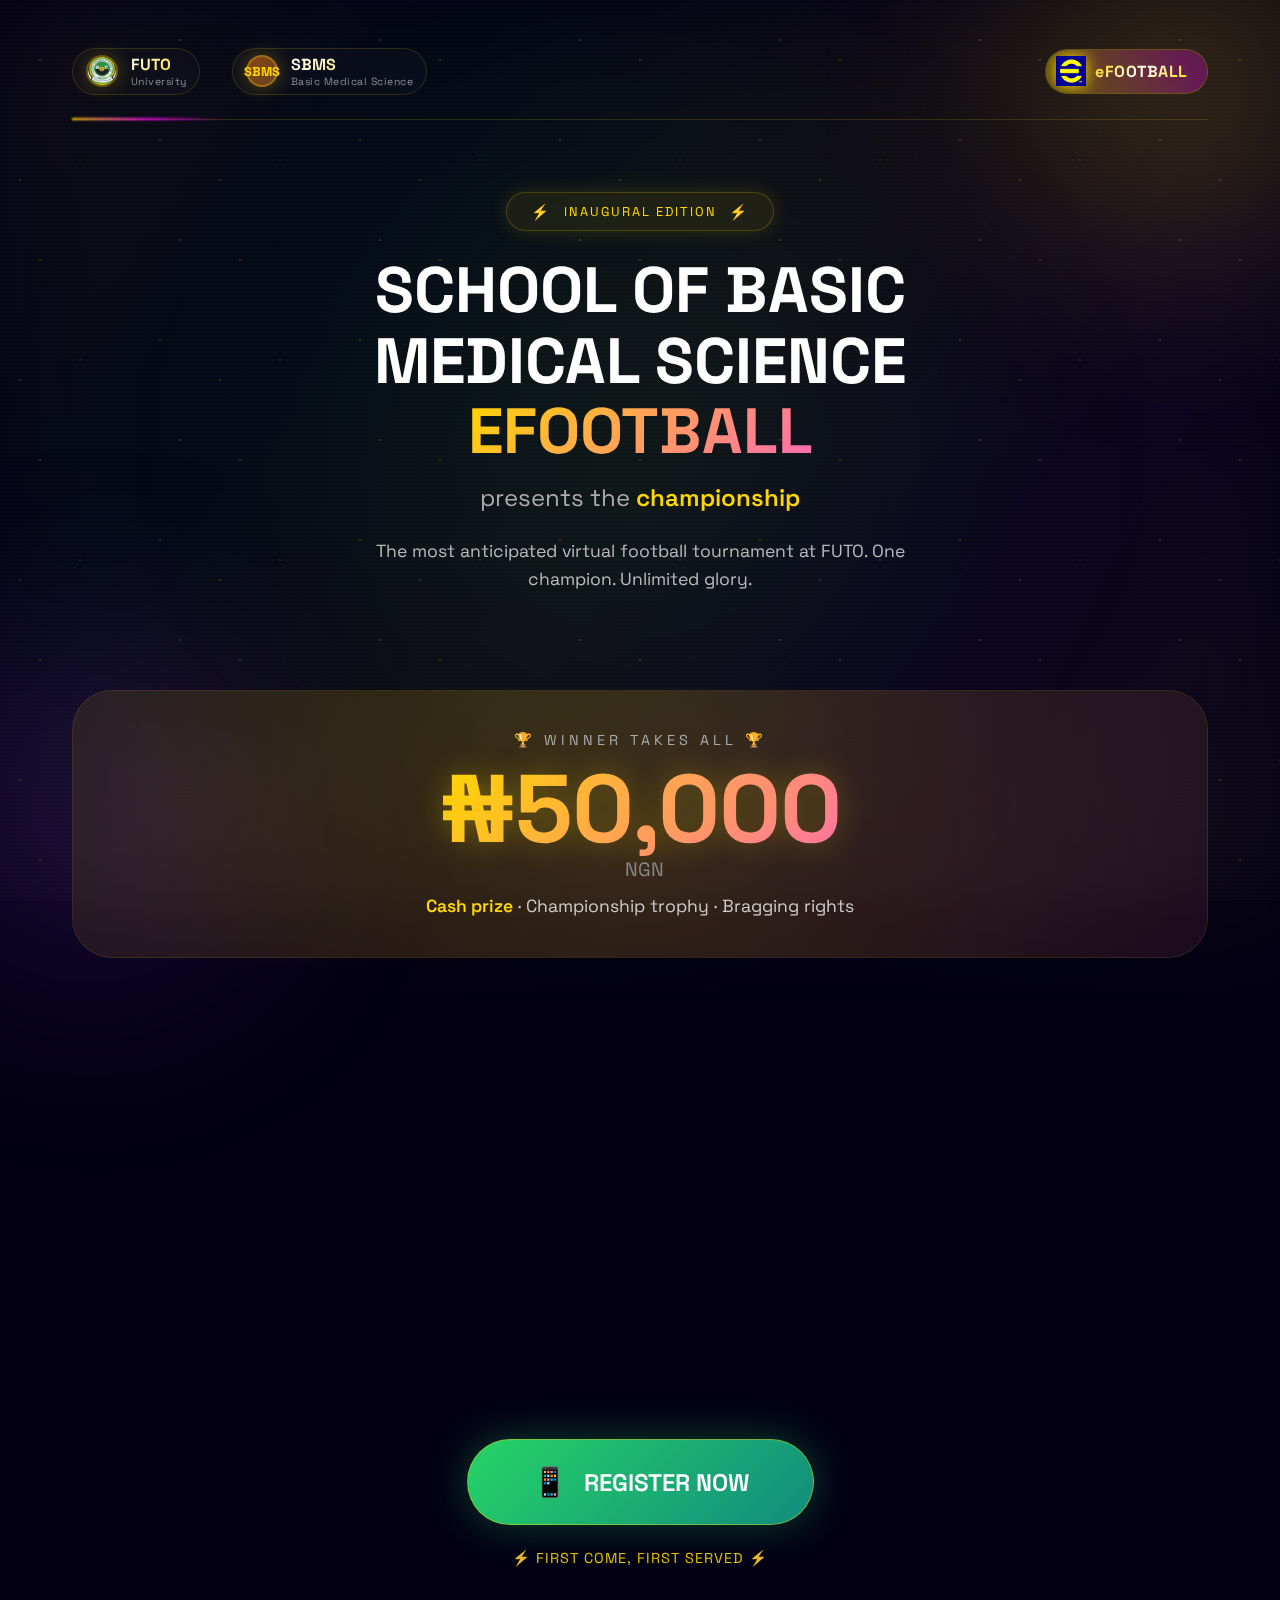
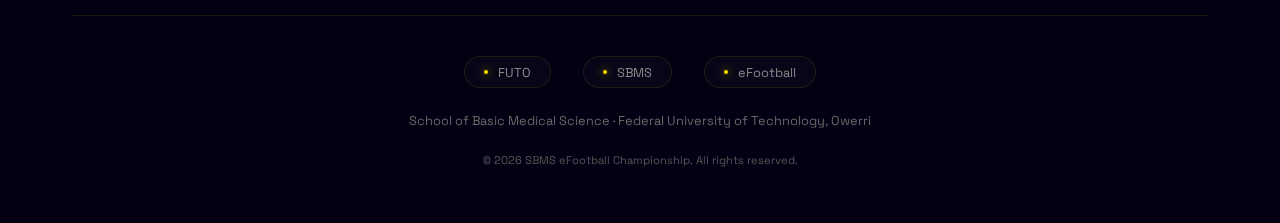
<file: index.html>
<!DOCTYPE html>
<html lang="en">
<head>
    <meta charset="UTF-8">
    <meta name="viewport" content="width=device-width, initial-scale=1.0">
    <title>SBMS eFootball | FUTO</title>
    <link rel="stylesheet" href="styles.css">
    <link href="https://fonts.googleapis.com/css2?family=Space+Grotesk:wght@300;400;500;600;700&display=swap" rel="stylesheet">
</head>
<body>
    <div class="background">
        <div class="aurora"></div>
        <div class="particles"></div>
        <div class="glow-orb orb-1"></div>
        <div class="glow-orb orb-2"></div>
        <div class="glow-orb orb-3"></div>
        <div class="scan-lines"></div>
    </div>

    <div class="container">
        <!-- Logo Bar -->
        <div class="logo-bar">
            <div class="left-logos">
                <!-- FUTO with Image -->
                <div class="logo-item">
                    <img src="./futo logo.jpg" alt="FUTO" class="logo-image">
                    <div class="logo-text-container">
                        <span class="logo-text-main">FUTO</span>
                        <span class="logo-text-sub">University</span>
                    </div>
                </div>

                <!-- SBMS -->
                <div class="logo-item">
                    <div class="logo-image sbms-logo-placeholder">SBMS</div>
                    <div class="logo-text-container">
                        <span class="logo-text-main">SBMS</span>
                        <span class="logo-text-sub">Basic Medical Science</span>
                    </div>
                </div>
            </div>

            <!-- eFootball -->
            <div class="efootball-logo">
                <span class="efootball-icon">
                    <img src="./e-football logo.png" alt="eFootball">
                </span>
                <span class="efootball-text">eFOOTBALL</span>
            </div>
        </div>

        <!-- Hero -->
        <div class="hero">
            <div class="floating-badge">
                <span class="badge-star">⚡</span>
                INAUGURAL EDITION
                <span class="badge-star">⚡</span>
            </div>
            
            <h1 class="main-title">
                <span class="title-line">SCHOOL OF BASIC</span>
                <span class="title-line">MEDICAL SCIENCE</span>
                <span class="title-line"><span class="title-glow">eFOOTBALL</span></span>
            </h1>
            
            <div class="title-shadow">
                presents the <span>championship</span>
            </div>
            
            <p class="sub-title">
                The most anticipated virtual football tournament at FUTO. 
                One champion. Unlimited glory.
            </p>
        </div>

        <!-- Prize -->
        <div class="prize-section">
            <div class="prize-label">🏆 WINNER TAKES ALL 🏆</div>
            <div class="prize-amount-wrapper">
                <div class="prize-amount">₦50,000</div>
                <span class="prize-currency">NGN</span>
            </div>
            <div class="prize-description">
                <span>Cash prize</span> · Championship trophy · Bragging rights
            </div>
        </div>

        <!-- About -->
        <div class="description-section">
            <div class="description-grid">
                <div>
                    <h3 class="description-title">The Ultimate Showdown</h3>
                    <div class="description-text">
                        <p>
                            The SBMS eFootball Championship brings together FUTO's finest 
                            virtual football talent. Professional format. Intense competition. 
                            Unforgettable moments.
                        </p>
                    </div>
                </div>
                <div>
                    <h3 class="description-title">Quick Facts</h3>
                    <ul class="features-list">
                        <li>
                            <span class="feature-icon">⚡</span>
                            Open to all SBMS students
                        </li>
                        <li>
                            <span class="feature-icon">🎮</span>
                            Professional tournament format
                        </li>
                        <li>
                            <span class="feature-icon">🏆</span>
                            Lucid's prize presentation
                        </li>
                    </ul>
                </div>
            </div>
        </div>

        <!-- CTA -->
        <div class="cta-section">
            <a href="https://wa.me/2348130110218?text=Hello!%20I%20want%20to%20register%20for%20the%20SBMS%20eFootball%20Championship." 
               class="whatsapp-btn" 
               target="_blank">
                <span class="btn-icon">📱</span>
                REGISTER NOW
            </a>
            <div class="spots-left">
                ⚡ FIRST COME, FIRST SERVED ⚡
            </div>
        </div>

        <!-- Footer -->
        <div class="footer">
            <div class="footer-logos">
                <div class="footer-item">
                    <span class="footer-dot"></span>
                    FUTO
                </div>
                <div class="footer-item">
                    <span class="footer-dot"></span>
                    SBMS
                </div>
                <div class="footer-item">
                    <span class="footer-dot"></span>
                    eFootball
                </div>
            </div>
            <div class="footer-text">
                School of Basic Medical Science · Federal University of Technology, Owerri
            </div>
            <div class="copyright">
                © 2026 SBMS eFootball Championship. All rights reserved.
            </div>
        </div>
    </div>

    <script src="script.js"></script>
</body>
</html>
</file>
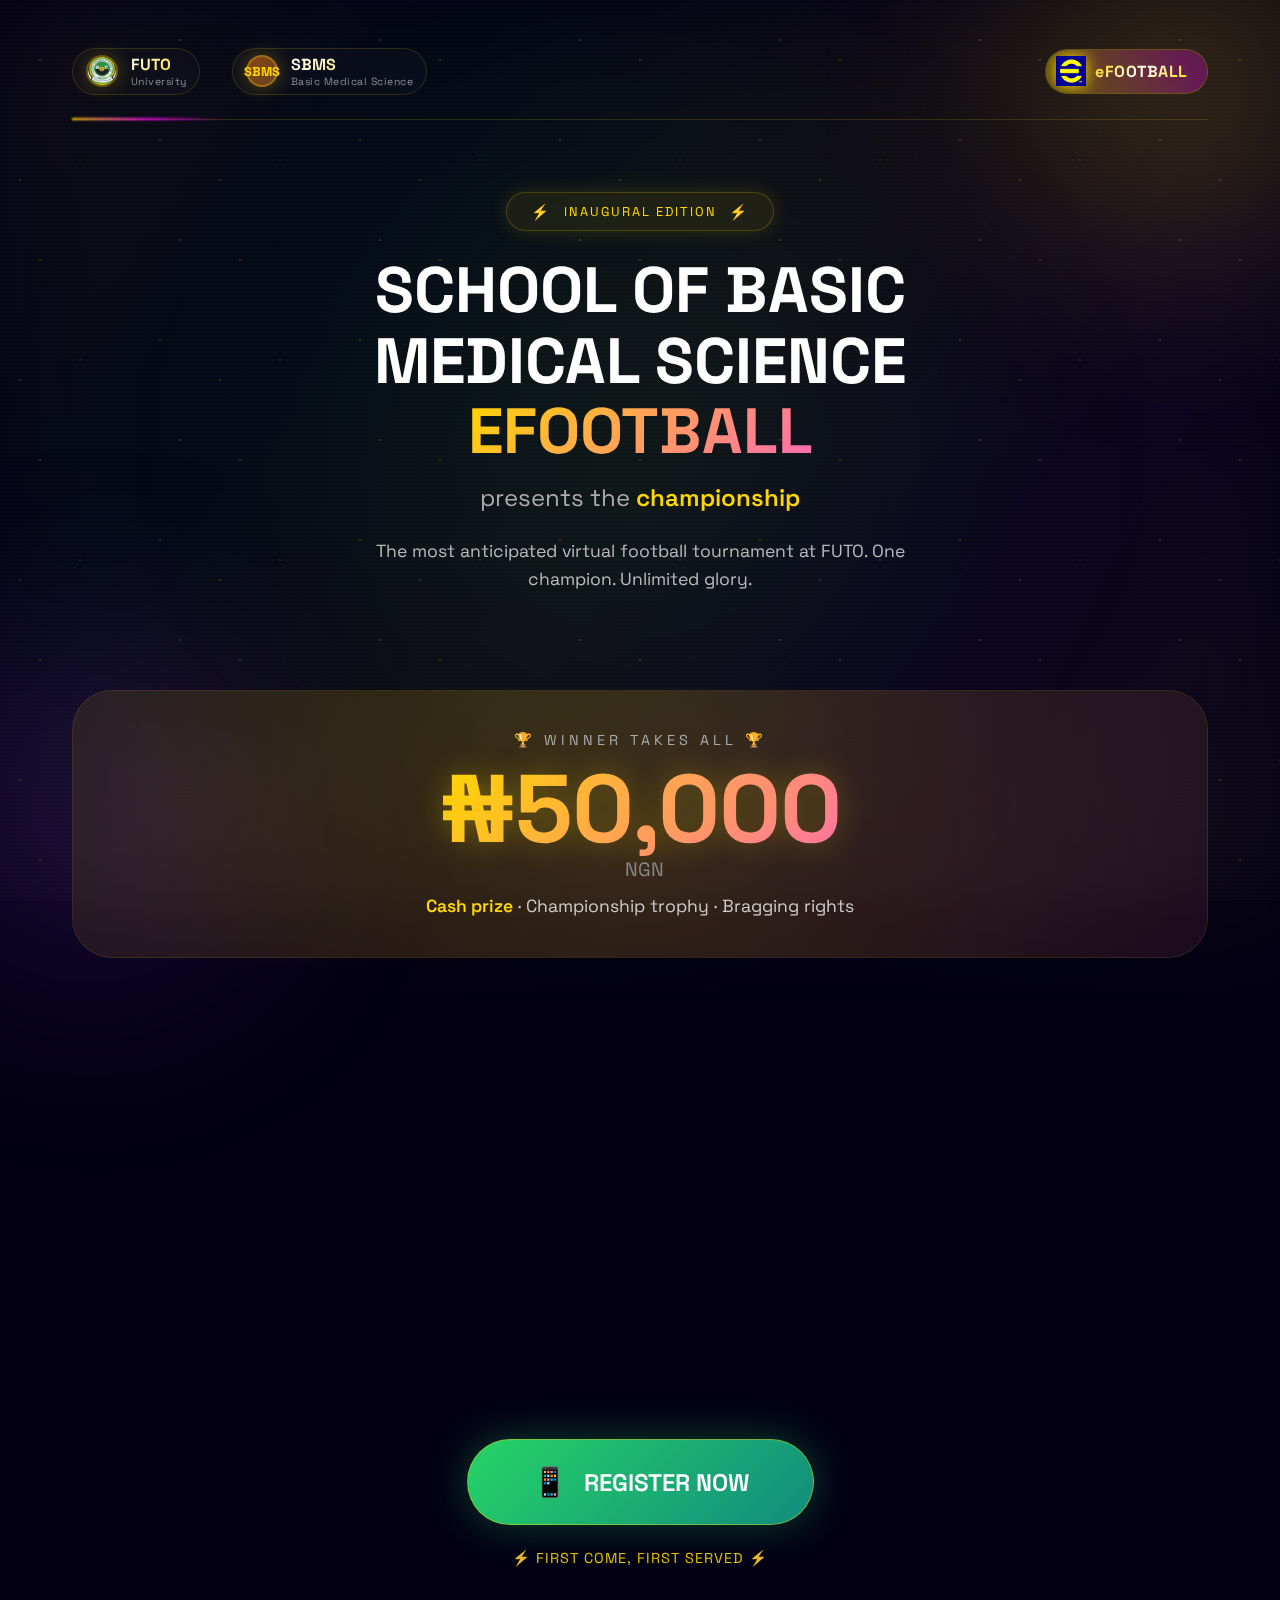
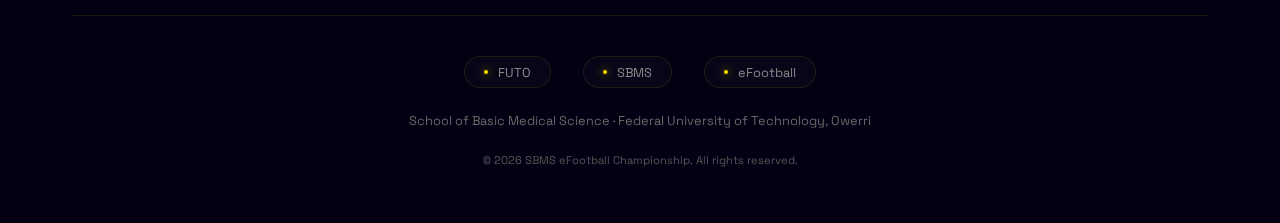
<file: index4.html>
<!DOCTYPE html>
<html lang="en">
<head>
    <meta charset="UTF-8">
    <meta name="viewport" content="width=device-width, initial-scale=1.0">
    <title>SBMS eFootball | FUTO</title>
    <style>
        * {
            margin: 0;
            padding: 0;
            box-sizing: border-box;
        }

        body {
            font-family: 'Space Grotesk', -apple-system, BlinkMacSystemFont, sans-serif;
            background: #030014;
            color: #fff;
            min-height: 100vh;
            position: relative;
            overflow-x: hidden;
        }

        /* Mind-Blowing Background Effects */
        .background {
            position: fixed;
            top: 0;
            left: 0;
            width: 100%;
            height: 100%;
            z-index: -1;
        }

        /* Aurora Effect */
        .aurora {
            position: absolute;
            top: 0;
            left: 0;
            width: 100%;
            height: 100%;
            background: linear-gradient(
                125deg,
                rgba(255, 215, 0, 0.05) 0%,
                rgba(0, 153, 68, 0.05) 25%,
                rgba(255, 215, 0, 0.05) 50%,
                rgba(138, 43, 226, 0.05) 75%,
                rgba(255, 215, 0, 0.05) 100%
            );
            filter: blur(60px);
            animation: auroraWave 15s infinite alternate;
        }

        @keyframes auroraWave {
            0% { transform: translate(-10%, -10%) scale(1); opacity: 0.3; }
            50% { transform: translate(10%, 10%) scale(1.2); opacity: 0.5; }
            100% { transform: translate(-10%, 5%) scale(1.1); opacity: 0.3; }
        }

        /* Particle Field */
        .particles {
            position: absolute;
            top: 0;
            left: 0;
            width: 100%;
            height: 100%;
            background-image: 
                radial-gradient(circle at 20% 30%, rgba(255, 215, 0, 0.3) 1px, transparent 1px),
                radial-gradient(circle at 80% 70%, rgba(255, 215, 0, 0.3) 1px, transparent 1px),
                radial-gradient(circle at 40% 80%, rgba(255, 215, 0, 0.3) 1px, transparent 1px),
                radial-gradient(circle at 90% 20%, rgba(255, 215, 0, 0.3) 1px, transparent 1px),
                radial-gradient(circle at 10% 90%, rgba(255, 215, 0, 0.3) 1px, transparent 1px);
            background-size: 200px 200px;
            animation: particleFloat 20s infinite linear;
            opacity: 0.5;
        }

        @keyframes particleFloat {
            from { transform: translateY(0) rotate(0deg); }
            to { transform: translateY(-100px) rotate(10deg); }
        }

        /* Glowing Orbs */
        .glow-orb {
            position: absolute;
            width: 60vh;
            height: 60vh;
            border-radius: 50%;
            background: radial-gradient(circle at center, rgba(255, 215, 0, 0.2), transparent 70%);
            filter: blur(80px);
            animation: orbPulse 8s infinite alternate;
        }

        .orb-1 {
            top: -20vh;
            right: -20vh;
            animation-delay: 0s;
        }

        .orb-2 {
            bottom: -20vh;
            left: -20vh;
            background: radial-gradient(circle at center, rgba(138, 43, 226, 0.2), transparent 70%);
            animation-delay: 2s;
        }

        .orb-3 {
            top: 50%;
            left: 50%;
            transform: translate(-50%, -50%);
            width: 100vh;
            height: 100vh;
            background: radial-gradient(circle at center, rgba(0, 153, 68, 0.1), transparent 70%);
            animation: orbSpin 20s infinite linear;
        }

        @keyframes orbPulse {
            0% { opacity: 0.3; transform: scale(1); }
            100% { opacity: 0.7; transform: scale(1.3); }
        }

        @keyframes orbSpin {
            from { transform: translate(-50%, -50%) rotate(0deg); }
            to { transform: translate(-50%, -50%) rotate(360deg); }
        }

        /* Scan Lines */
        .scan-lines {
            position: absolute;
            top: 0;
            left: 0;
            width: 100%;
            height: 100%;
            background: repeating-linear-gradient(
                0deg,
                rgba(255, 255, 255, 0.02) 0px,
                rgba(255, 255, 255, 0) 2px,
                rgba(255, 255, 255, 0.02) 4px
            );
            pointer-events: none;
            animation: scanMove 8s infinite linear;
        }

        @keyframes scanMove {
            from { background-position: 0 0; }
            to { background-position: 0 20px; }
        }

        /* Main Container */
        .container {
            max-width: 1200px;
            margin: 0 auto;
            padding: 2rem;
            position: relative;
            z-index: 2;
        }

        /* Logo Bar - Refined */
        .logo-bar {
            display: flex;
            justify-content: space-between;
            align-items: center;
            padding: 1rem 0 1.5rem;
            margin-bottom: 1.5rem;
            border-bottom: 1px solid rgba(255, 215, 0, 0.15);
            flex-wrap: wrap;
            gap: 1.5rem;
            position: relative;
        }

        .logo-bar::after {
            content: '';
            position: absolute;
            bottom: -1px;
            left: 0;
            width: 150px;
            height: 2px;
            background: linear-gradient(90deg, #ffd700, #ff00ff, transparent);
            filter: blur(1px);
        }

        .left-logos {
            display: flex;
            align-items: center;
            gap: 2rem;
            flex-wrap: wrap;
        }

        .logo-item {
            display: flex;
            align-items: center;
            gap: 0.8rem;
            position: relative;
            padding: 0.4rem 0.8rem;
            background: rgba(255, 255, 255, 0.02);
            border-radius: 40px;
            border: 1px solid rgba(255, 215, 0, 0.15);
            backdrop-filter: blur(10px);
            transition: all 0.3s ease;
        }

        .logo-item:hover {
            border-color: #ffd700;
            background: rgba(255, 215, 0, 0.05);
            transform: translateY(-2px);
        }

        .logo-image {
            width: 32px;
            height: 32px;
            border-radius: 50%;
            object-fit: cover;
            border: 2px solid rgba(255, 215, 0, 0.3);
            filter: drop-shadow(0 0 10px rgba(255, 215, 0, 0.3));
        }

        .logo-text-container {
            display: flex;
            flex-direction: column;
        }

        .logo-text-main {
            font-size: 1rem;
            font-weight: 700;
            background: linear-gradient(135deg, #fff, #ffd700);
            -webkit-background-clip: text;
            -webkit-text-fill-color: transparent;
            line-height: 1.2;
        }

        .logo-text-sub {
            font-size: 0.65rem;
            color: #aaa;
            letter-spacing: 0.5px;
            opacity: 0.8;
        }

        /* eFootball Logo - Refined */
        .efootball-logo {
            display: flex;
            align-items: center;
            gap: 0.6rem;
            padding: 0.4rem 1.2rem 0.4rem 0.6rem;
            background: linear-gradient(135deg, rgba(255, 215, 0, 0.1), rgba(255, 0, 255, 0.1));
            border-radius: 40px;
            border: 1px solid rgba(255, 215, 0, 0.25);
            backdrop-filter: blur(10px);
            position: relative;
            overflow: hidden;
        }

        .efootball-logo::before {
            content: '';
            position: absolute;
            top: -50%;
            left: -50%;
            width: 200%;
            height: 200%;
            background: linear-gradient(
                45deg,
                transparent,
                rgba(255, 215, 0, 0.2),
                rgba(255, 0, 255, 0.2),
                transparent
            );
            animation: rotate 6s linear infinite;
        }

        .efootball-icon {
            display: flex;
            align-items: center;
            justify-content: center;
            position: relative;
            z-index: 2;
        }

        .efootball-icon img {
            height: 30px;
            width: 30px;
            object-fit: contain;
            filter: drop-shadow(0 0 8px #ffd700);
        }

        .efootball-text {
            font-size: 1rem;
            font-weight: 700;
            background: linear-gradient(135deg, #ffd700, #fff, #ffd700);
            -webkit-background-clip: text;
            -webkit-text-fill-color: transparent;
            letter-spacing: 0.5px;
            position: relative;
            z-index: 2;
            white-space: nowrap;
        }

        @keyframes rotate {
            from { transform: rotate(0deg); }
            to { transform: rotate(360deg); }
        }

        /* Hero Section */
        .hero {
            text-align: center;
            padding: 3rem 1rem 2rem;
            position: relative;
        }

        .floating-badge {
            display: inline-flex;
            align-items: center;
            gap: 0.8rem;
            padding: 0.6rem 1.5rem;
            background: rgba(255, 215, 0, 0.08);
            border: 1px solid rgba(255, 215, 0, 0.2);
            border-radius: 40px;
            font-size: 0.8rem;
            letter-spacing: 2px;
            color: #ffd700;
            margin-bottom: 1.5rem;
            backdrop-filter: blur(10px);
            box-shadow: 0 0 20px rgba(255, 215, 0, 0.15);
        }

        .badge-star {
            font-size: 0.9rem;
            animation: spin 4s infinite linear;
        }

        @keyframes spin {
            from { transform: rotate(0deg); }
            to { transform: rotate(360deg); }
        }

        .main-title {
            font-size: 4rem;
            font-weight: 800;
            line-height: 1.1;
            margin-bottom: 1rem;
            text-transform: uppercase;
        }

        .title-line {
            display: block;
        }

        .title-glow {
            background: linear-gradient(135deg, #ffd700, #ff69b4, #00ff88, #ffd700);
            -webkit-background-clip: text;
            -webkit-text-fill-color: transparent;
            background-size: 300% 300%;
            animation: gradientFlow 5s infinite;
        }

        @keyframes gradientFlow {
            0%, 100% { background-position: 0% 50%; }
            50% { background-position: 100% 50%; }
        }

        .title-shadow {
            font-size: 1.5rem;
            font-weight: 400;
            color: #aaa;
            margin-top: 0.5rem;
        }

        .title-shadow span {
            color: #ffd700;
            font-weight: 600;
        }

        .sub-title {
            font-size: 1.1rem;
            color: #ccc;
            max-width: 550px;
            margin: 1.5rem auto 0;
            line-height: 1.6;
            opacity: 0.9;
        }

        /* Prize Section - Refined */
        .prize-section {
            margin: 4rem 0;
            text-align: center;
            padding: 2.5rem;
            background: linear-gradient(135deg, rgba(255, 215, 0, 0.05), rgba(255, 0, 255, 0.05));
            border: 1px solid rgba(255, 215, 0, 0.15);
            border-radius: 40px;
            backdrop-filter: blur(10px);
            position: relative;
            overflow: hidden;
        }

        .prize-section::before {
            content: '';
            position: absolute;
            top: -50%;
            left: -50%;
            width: 200%;
            height: 200%;
            background: radial-gradient(circle at center, rgba(255, 215, 0, 0.15), transparent 70%);
            animation: prizeRotate 15s infinite linear;
        }

        @keyframes prizeRotate {
            from { transform: rotate(0deg); }
            to { transform: rotate(360deg); }
        }

        .prize-label {
            font-size: 0.9rem;
            letter-spacing: 4px;
            color: #aaa;
            margin-bottom: 0.8rem;
            position: relative;
            z-index: 2;
        }

        .prize-amount-wrapper {
            position: relative;
            display: inline-block;
            z-index: 2;
        }

        .prize-amount {
            font-size: 6rem;
            font-weight: 800;
            line-height: 1;
            background: linear-gradient(135deg, #ffd700, #ff69b4, #00ff88, #ffd700);
            -webkit-background-clip: text;
            -webkit-text-fill-color: transparent;
            background-size: 300% 300%;
            animation: gradientFlow 4s infinite;
            text-shadow: 0 0 30px rgba(255, 215, 0, 0.3);
            letter-spacing: -1px;
        }

        .prize-currency {
            font-size: 1.2rem;
            color: #888;
            margin-left: 0.5rem;
        }

        .prize-description {
            font-size: 1.1rem;
            color: #ccc;
            margin-top: 0.8rem;
            position: relative;
            z-index: 2;
        }

        .prize-description span {
            color: #ffd700;
            font-weight: 600;
        }

        /* Description Section - Refined */
        .description-section {
            margin: 4rem 0;
            padding: 2.5rem;
            background: rgba(255, 255, 255, 0.01);
            border: 1px solid rgba(255, 215, 0, 0.15);
            border-radius: 30px;
            backdrop-filter: blur(10px);
        }

        .description-grid {
            display: grid;
            grid-template-columns: 1.5fr 1fr;
            gap: 3rem;
            position: relative;
            z-index: 2;
        }

        .description-title {
            font-size: 1.5rem;
            font-weight: 700;
            background: linear-gradient(135deg, #fff, #ffd700);
            -webkit-background-clip: text;
            -webkit-text-fill-color: transparent;
            margin-bottom: 1.2rem;
        }

        .description-text p {
            font-size: 1rem;
            color: #ccc;
            margin-bottom: 1.2rem;
            line-height: 1.7;
        }

        .features-list {
            list-style: none;
        }

        .features-list li {
            display: flex;
            align-items: center;
            gap: 0.8rem;
            margin-bottom: 1rem;
            font-size: 0.95rem;
            color: #ddd;
            padding: 0.8rem 1rem;
            background: rgba(255, 215, 0, 0.03);
            border-radius: 12px;
            border: 1px solid rgba(255, 215, 0, 0.1);
            transition: all 0.3s ease;
        }

        .features-list li:hover {
            transform: translateX(5px);
            border-color: #ffd700;
            background: rgba(255, 215, 0, 0.07);
        }

        .feature-icon {
            width: 30px;
            height: 30px;
            display: flex;
            align-items: center;
            justify-content: center;
            background: rgba(255, 215, 0, 0.1);
            border-radius: 8px;
            font-size: 1rem;
        }

        /* CTA Section */
        .cta-section {
            text-align: center;
            margin: 4rem 0 3rem;
            position: relative;
        }

        .whatsapp-btn {
            display: inline-flex;
            align-items: center;
            gap: 1rem;
            background: linear-gradient(135deg, #25D366, #128C7E);
            color: white;
            text-decoration: none;
            padding: 1.5rem 4rem;
            border-radius: 60px;
            font-size: 1.5rem;
            font-weight: 600;
            border: 1px solid rgba(255, 215, 0, 0.4);
            position: relative;
            overflow: hidden;
            transition: all 0.3s ease;
            box-shadow: 0 0 40px rgba(37, 211, 102, 0.3);
        }

        .whatsapp-btn:hover {
            transform: translateY(-3px) scale(1.02);
            box-shadow: 0 0 60px rgba(37, 211, 102, 0.5);
            border-color: #ffd700;
        }

        .btn-icon {
            font-size: 1.8rem;
            animation: shake 2s infinite;
        }

        @keyframes shake {
            0%, 100% { transform: rotate(0); }
            5% { transform: rotate(10deg); }
            10% { transform: rotate(-10deg); }
            15% { transform: rotate(5deg); }
            20% { transform: rotate(0); }
        }

        .spots-left {
            margin-top: 1.5rem;
            font-size: 0.9rem;
            color: #ffd700;
            letter-spacing: 1px;
            opacity: 0.9;
        }

        /* Footer */
        .footer {
            text-align: center;
            padding: 2.5rem 0 1.5rem;
            border-top: 1px solid rgba(255, 215, 0, 0.1);
            margin-top: 3rem;
        }

        .footer-logos {
            display: flex;
            justify-content: center;
            align-items: center;
            gap: 2rem;
            margin-bottom: 1.5rem;
            flex-wrap: wrap;
        }

        .footer-item {
            display: flex;
            align-items: center;
            gap: 0.6rem;
            font-size: 0.8rem;
            color: #888;
            padding: 0.4rem 1.2rem;
            background: rgba(255, 255, 255, 0.02);
            border-radius: 30px;
            border: 1px solid rgba(255, 215, 0, 0.1);
        }

        .footer-dot {
            width: 4px;
            height: 4px;
            background: #ffd700;
            border-radius: 50%;
            box-shadow: 0 0 8px #ffd700;
        }

        .footer-text {
            font-size: 0.8rem;
            color: #666;
            margin-bottom: 0.5rem;
        }

        .copyright {
            font-size: 0.7rem;
            color: #555;
            margin-top: 1.5rem;
        }

        /* Responsive Design - Refined */
        @media (max-width: 768px) {
            .container {
                padding: 1.2rem;
            }

            .logo-bar {
                flex-direction: column;
                align-items: flex-start;
                gap: 1rem;
            }

            .left-logos {
                width: 100%;
                justify-content: flex-start;
                gap: 1rem;
            }

            .logo-item {
                padding: 0.3rem 0.6rem;
            }

            .logo-image {
                width: 28px;
                height: 28px;
            }

            .logo-text-main {
                font-size: 0.9rem;
            }

            .logo-text-sub {
                font-size: 0.6rem;
            }

            .efootball-logo {
                align-self: flex-start;
                padding: 0.3rem 1rem 0.3rem 0.5rem;
            }

            .efootball-icon img {
                height: 25px;
                width: 25px;
            }

            .efootball-text {
                font-size: 0.9rem;
            }

            .main-title {
                font-size: 2.8rem;
            }

            .title-shadow {
                font-size: 1.2rem;
            }

            .prize-amount {
                font-size: 4.5rem;
            }

            .description-grid {
                grid-template-columns: 1fr;
                gap: 2rem;
            }

            .whatsapp-btn {
                padding: 1.2rem 2.5rem;
                font-size: 1.3rem;
            }
        }

        @media (max-width: 480px) {
            .left-logos {
                flex-direction: column;
                align-items: flex-start;
                gap: 0.8rem;
            }

            .logo-item {
                width: 100%;
            }

            .main-title {
                font-size: 2.2rem;
            }

            .prize-amount {
                font-size: 3.5rem;
            }

            .prize-section {
                padding: 1.5rem;
            }

            .description-section {
                padding: 1.5rem;
            }

            .footer-logos {
                flex-direction: column;
                gap: 1rem;
            }

            .footer-item {
                width: 100%;
                justify-content: center;
            }
        }

        /* Ultra Small Devices */
        @media (max-width: 360px) {
            .main-title {
                font-size: 1.8rem;
            }

            .prize-amount {
                font-size: 3rem;
            }

            .whatsapp-btn {
                padding: 1rem 2rem;
                font-size: 1.1rem;
            }
        }
    </style>
    <link href="https://fonts.googleapis.com/css2?family=Space+Grotesk:wght@300;400;500;600;700&display=swap" rel="stylesheet">
</head>
<body>
    <div class="background">
        <div class="aurora"></div>
        <div class="particles"></div>
        <div class="glow-orb orb-1"></div>
        <div class="glow-orb orb-2"></div>
        <div class="glow-orb orb-3"></div>
        <div class="scan-lines"></div>
    </div>

    <div class="container">
        <!-- Logo Bar - Refined -->
        <div class="logo-bar">
            <div class="left-logos">
                <!-- FUTO with Image -->
                <div class="logo-item">
                    <img src="./futo logo.jpg" alt="FUTO" class="logo-image">
                    <div class="logo-text-container">
                        <span class="logo-text-main">FUTO</span>
                        <span class="logo-text-sub">University</span>
                    </div>
                </div>

                <!-- SBMS -->
                <div class="logo-item">
                    <div class="logo-image" style="background: linear-gradient(135deg, #8B4513, #654321); display: flex; align-items: center; justify-content: center; color: #ffd700; font-weight: bold; font-size: 0.8rem;">SBMS</div>
                    <div class="logo-text-container">
                        <span class="logo-text-main">SBMS</span>
                        <span class="logo-text-sub">Basic Medical Science</span>
                    </div>
                </div>
            </div>

            <!-- eFootball -->
            <div class="efootball-logo">
                <span class="efootball-icon">
                    <img src="./e-football logo.png" alt="eFootball">
                </span>
                <span class="efootball-text">eFOOTBALL</span>
            </div>
        </div>

        <!-- Hero -->
        <div class="hero">
            <div class="floating-badge">
                <span class="badge-star">⚡</span>
                INAUGURAL EDITION
                <span class="badge-star">⚡</span>
            </div>
            
            <h1 class="main-title">
                <span class="title-line">SCHOOL OF BASIC</span>
                <span class="title-line">MEDICAL SCIENCE</span>
                <span class="title-line"><span class="title-glow">eFOOTBALL</span></span>
            </h1>
            
            <div class="title-shadow">
                presents the <span>championship</span>
            </div>
            
            <p class="sub-title">
                The most anticipated virtual football tournament at FUTO. 
                One champion. Unlimited glory.
            </p>
        </div>

        <!-- Prize -->
        <div class="prize-section">
            <div class="prize-label">🏆 WINNER TAKES ALL 🏆</div>
            <div class="prize-amount-wrapper">
                <div class="prize-amount">₦50,000</div>
                <span class="prize-currency">NGN</span>
            </div>
            <div class="prize-description">
                <span>Cash prize</span> · Championship trophy · Bragging rights
            </div>
        </div>

        <!-- About -->
        <div class="description-section">
            <div class="description-grid">
                <div>
                    <h3 class="description-title">The Ultimate Showdown</h3>
                    <div class="description-text">
                        <p>
                            The SBMS eFootball Championship brings together FUTO's finest 
                            virtual football talent. Professional format. Intense competition. 
                            Unforgettable moments.
                        </p>
                    </div>
                </div>
                <div>
                    <h3 class="description-title">Quick Facts</h3>
                    <ul class="features-list">
                        <li>
                            <span class="feature-icon">⚡</span>
                            Open to all SBMS students
                        </li>
                        <li>
                            <span class="feature-icon">🎮</span>
                            Professional tournament format
                        </li>
                        <li>
                            <span class="feature-icon">🏆</span>
                            Lucid's prize presentation
                        </li>
                    </ul>
                </div>
            </div>
        </div>

        <!-- CTA -->
        <div class="cta-section">
            <a href="https://wa.me/2348130110218?text=Hello!%20I%20want%20to%20register%20for%20the%20SBMS%20eFootball%20Championship." 
               class="whatsapp-btn" 
               target="_blank">
                <span class="btn-icon">📱</span>
                REGISTER NOW
            </a>
            <div class="spots-left">
                ⚡ FIRST COME, FIRST SERVED ⚡
            </div>
        </div>

        <!-- Footer -->
        <div class="footer">
            <div class="footer-logos">
                <div class="footer-item">
                    <span class="footer-dot"></span>
                    FUTO
                </div>
                <div class="footer-item">
                    <span class="footer-dot"></span>
                    SBMS
                </div>
                <div class="footer-item">
                    <span class="footer-dot"></span>
                    eFootball
                </div>
            </div>
            <div class="footer-text">
                School of Basic Medical Science · Federal University of Technology, Owerri
            </div>
            <div class="copyright">
                © 2026 SBMS eFootball Championship. All rights reserved.
            </div>
        </div>
    </div>

    <script>
        // Smooth scroll
        document.querySelectorAll('a[href^="#"]').forEach(anchor => {
            anchor.addEventListener('click', function (e) {
                e.preventDefault();
                const target = document.querySelector(this.getAttribute('href'));
                if (target) {
                    target.scrollIntoView({ behavior: 'smooth' });
                }
            });
        });

        // Parallax effect
        document.addEventListener('mousemove', (e) => {
            const moveX = (e.clientX - window.innerWidth / 2) * 0.01;
            const moveY = (e.clientY - window.innerHeight / 2) * 0.01;
            
            document.querySelectorAll('.glow-orb').forEach(orb => {
                orb.style.transform = `translate(${moveX}px, ${moveY}px)`;
            });
        });

        // Intersection Observer for animations
        const observer = new IntersectionObserver((entries) => {
            entries.forEach(entry => {
                if (entry.isIntersecting) {
                    entry.target.style.opacity = '1';
                    entry.target.style.transform = 'translateY(0)';
                }
            });
        });

        document.querySelectorAll('.prize-section, .description-section').forEach(el => {
            el.style.opacity = '0';
            el.style.transform = 'translateY(20px)';
            el.style.transition = 'all 0.6s ease';
            observer.observe(el);
        });
    </script>
</body>
</html>
</file>
<file: styles.css>
* {
    margin: 0;
    padding: 0;
    box-sizing: border-box;
}

body {
    font-family: 'Space Grotesk', -apple-system, BlinkMacSystemFont, sans-serif;
    background: #030014;
    color: #fff;
    min-height: 100vh;
    position: relative;
    overflow-x: hidden;
}

/* Mind-Blowing Background Effects */
.background {
    position: fixed;
    top: 0;
    left: 0;
    width: 100%;
    height: 100%;
    z-index: -1;
}

/* Aurora Effect */
.aurora {
    position: absolute;
    top: 0;
    left: 0;
    width: 100%;
    height: 100%;
    background: linear-gradient(
        125deg,
        rgba(255, 215, 0, 0.05) 0%,
        rgba(0, 153, 68, 0.05) 25%,
        rgba(255, 215, 0, 0.05) 50%,
        rgba(138, 43, 226, 0.05) 75%,
        rgba(255, 215, 0, 0.05) 100%
    );
    filter: blur(60px);
    animation: auroraWave 15s infinite alternate;
}

@keyframes auroraWave {
    0% { transform: translate(-10%, -10%) scale(1); opacity: 0.3; }
    50% { transform: translate(10%, 10%) scale(1.2); opacity: 0.5; }
    100% { transform: translate(-10%, 5%) scale(1.1); opacity: 0.3; }
}

/* Particle Field */
.particles {
    position: absolute;
    top: 0;
    left: 0;
    width: 100%;
    height: 100%;
    background-image: 
        radial-gradient(circle at 20% 30%, rgba(255, 215, 0, 0.3) 1px, transparent 1px),
        radial-gradient(circle at 80% 70%, rgba(255, 215, 0, 0.3) 1px, transparent 1px),
        radial-gradient(circle at 40% 80%, rgba(255, 215, 0, 0.3) 1px, transparent 1px),
        radial-gradient(circle at 90% 20%, rgba(255, 215, 0, 0.3) 1px, transparent 1px),
        radial-gradient(circle at 10% 90%, rgba(255, 215, 0, 0.3) 1px, transparent 1px);
    background-size: 200px 200px;
    animation: particleFloat 20s infinite linear;
    opacity: 0.5;
}

@keyframes particleFloat {
    from { transform: translateY(0) rotate(0deg); }
    to { transform: translateY(-100px) rotate(10deg); }
}

/* Glowing Orbs */
.glow-orb {
    position: absolute;
    width: 60vh;
    height: 60vh;
    border-radius: 50%;
    background: radial-gradient(circle at center, rgba(255, 215, 0, 0.2), transparent 70%);
    filter: blur(80px);
    animation: orbPulse 8s infinite alternate;
}

.orb-1 {
    top: -20vh;
    right: -20vh;
    animation-delay: 0s;
}

.orb-2 {
    bottom: -20vh;
    left: -20vh;
    background: radial-gradient(circle at center, rgba(138, 43, 226, 0.2), transparent 70%);
    animation-delay: 2s;
}

.orb-3 {
    top: 50%;
    left: 50%;
    transform: translate(-50%, -50%);
    width: 100vh;
    height: 100vh;
    background: radial-gradient(circle at center, rgba(0, 153, 68, 0.1), transparent 70%);
    animation: orbSpin 20s infinite linear;
}

@keyframes orbPulse {
    0% { opacity: 0.3; transform: scale(1); }
    100% { opacity: 0.7; transform: scale(1.3); }
}

@keyframes orbSpin {
    from { transform: translate(-50%, -50%) rotate(0deg); }
    to { transform: translate(-50%, -50%) rotate(360deg); }
}

/* Scan Lines */
.scan-lines {
    position: absolute;
    top: 0;
    left: 0;
    width: 100%;
    height: 100%;
    background: repeating-linear-gradient(
        0deg,
        rgba(255, 255, 255, 0.02) 0px,
        rgba(255, 255, 255, 0) 2px,
        rgba(255, 255, 255, 0.02) 4px
    );
    pointer-events: none;
    animation: scanMove 8s infinite linear;
}

@keyframes scanMove {
    from { background-position: 0 0; }
    to { background-position: 0 20px; }
}

/* Main Container */
.container {
    max-width: 1200px;
    margin: 0 auto;
    padding: 2rem;
    position: relative;
    z-index: 2;
}

/* Logo Bar - Refined */
.logo-bar {
    display: flex;
    justify-content: space-between;
    align-items: center;
    padding: 1rem 0 1.5rem;
    margin-bottom: 1.5rem;
    border-bottom: 1px solid rgba(255, 215, 0, 0.15);
    flex-wrap: wrap;
    gap: 1.5rem;
    position: relative;
}

.logo-bar::after {
    content: '';
    position: absolute;
    bottom: -1px;
    left: 0;
    width: 150px;
    height: 2px;
    background: linear-gradient(90deg, #ffd700, #ff00ff, transparent);
    filter: blur(1px);
}

.left-logos {
    display: flex;
    align-items: center;
    gap: 2rem;
    flex-wrap: wrap;
}

.logo-item {
    display: flex;
    align-items: center;
    gap: 0.8rem;
    position: relative;
    padding: 0.4rem 0.8rem;
    background: rgba(255, 255, 255, 0.02);
    border-radius: 40px;
    border: 1px solid rgba(255, 215, 0, 0.15);
    backdrop-filter: blur(10px);
    transition: all 0.3s ease;
}

.logo-item:hover {
    border-color: #ffd700;
    background: rgba(255, 215, 0, 0.05);
    transform: translateY(-2px);
}

.logo-image {
    width: 32px;
    height: 32px;
    border-radius: 50%;
    object-fit: cover;
    border: 2px solid rgba(255, 215, 0, 0.3);
    filter: drop-shadow(0 0 10px rgba(255, 215, 0, 0.3));
}

.sbms-logo-placeholder {
    background: linear-gradient(135deg, #8B4513, #654321);
    display: flex;
    align-items: center;
    justify-content: center;
    color: #ffd700;
    font-weight: bold;
    font-size: 0.8rem;
}

.logo-text-container {
    display: flex;
    flex-direction: column;
}

.logo-text-main {
    font-size: 1rem;
    font-weight: 700;
    background: linear-gradient(135deg, #fff, #ffd700);
    -webkit-background-clip: text;
    -webkit-text-fill-color: transparent;
    line-height: 1.2;
}

.logo-text-sub {
    font-size: 0.65rem;
    color: #aaa;
    letter-spacing: 0.5px;
    opacity: 0.8;
}

/* eFootball Logo - Refined */
.efootball-logo {
    display: flex;
    align-items: center;
    gap: 0.6rem;
    padding: 0.4rem 1.2rem 0.4rem 0.6rem;
    background: linear-gradient(135deg, rgba(255, 215, 0, 0.1), rgba(255, 0, 255, 0.1));
    border-radius: 40px;
    border: 1px solid rgba(255, 215, 0, 0.25);
    backdrop-filter: blur(10px);
    position: relative;
    overflow: hidden;
}

.efootball-logo::before {
    content: '';
    position: absolute;
    top: -50%;
    left: -50%;
    width: 200%;
    height: 200%;
    background: linear-gradient(
        45deg,
        transparent,
        rgba(255, 215, 0, 0.2),
        rgba(255, 0, 255, 0.2),
        transparent
    );
    animation: rotate 6s linear infinite;
}

.efootball-icon {
    display: flex;
    align-items: center;
    justify-content: center;
    position: relative;
    z-index: 2;
}

.efootball-icon img {
    height: 30px;
    width: 30px;
    object-fit: contain;
    filter: drop-shadow(0 0 8px #ffd700);
}

.efootball-text {
    font-size: 1rem;
    font-weight: 700;
    background: linear-gradient(135deg, #ffd700, #fff, #ffd700);
    -webkit-background-clip: text;
    -webkit-text-fill-color: transparent;
    letter-spacing: 0.5px;
    position: relative;
    z-index: 2;
    white-space: nowrap;
}

@keyframes rotate {
    from { transform: rotate(0deg); }
    to { transform: rotate(360deg); }
}

/* Hero Section */
.hero {
    text-align: center;
    padding: 3rem 1rem 2rem;
    position: relative;
}

.floating-badge {
    display: inline-flex;
    align-items: center;
    gap: 0.8rem;
    padding: 0.6rem 1.5rem;
    background: rgba(255, 215, 0, 0.08);
    border: 1px solid rgba(255, 215, 0, 0.2);
    border-radius: 40px;
    font-size: 0.8rem;
    letter-spacing: 2px;
    color: #ffd700;
    margin-bottom: 1.5rem;
    backdrop-filter: blur(10px);
    box-shadow: 0 0 20px rgba(255, 215, 0, 0.15);
}

.badge-star {
    font-size: 0.9rem;
    animation: spin 4s infinite linear;
}

@keyframes spin {
    from { transform: rotate(0deg); }
    to { transform: rotate(360deg); }
}

.main-title {
    font-size: 4rem;
    font-weight: 800;
    line-height: 1.1;
    margin-bottom: 1rem;
    text-transform: uppercase;
}

.title-line {
    display: block;
}

.title-glow {
    background: linear-gradient(135deg, #ffd700, #ff69b4, #00ff88, #ffd700);
    -webkit-background-clip: text;
    -webkit-text-fill-color: transparent;
    background-size: 300% 300%;
    animation: gradientFlow 5s infinite;
}

@keyframes gradientFlow {
    0%, 100% { background-position: 0% 50%; }
    50% { background-position: 100% 50%; }
}

.title-shadow {
    font-size: 1.5rem;
    font-weight: 400;
    color: #aaa;
    margin-top: 0.5rem;
}

.title-shadow span {
    color: #ffd700;
    font-weight: 600;
}

.sub-title {
    font-size: 1.1rem;
    color: #ccc;
    max-width: 550px;
    margin: 1.5rem auto 0;
    line-height: 1.6;
    opacity: 0.9;
}

/* Prize Section - Refined */
.prize-section {
    margin: 4rem 0;
    text-align: center;
    padding: 2.5rem;
    background: linear-gradient(135deg, rgba(255, 215, 0, 0.05), rgba(255, 0, 255, 0.05));
    border: 1px solid rgba(255, 215, 0, 0.15);
    border-radius: 40px;
    backdrop-filter: blur(10px);
    position: relative;
    overflow: hidden;
}

.prize-section::before {
    content: '';
    position: absolute;
    top: -50%;
    left: -50%;
    width: 200%;
    height: 200%;
    background: radial-gradient(circle at center, rgba(255, 215, 0, 0.15), transparent 70%);
    animation: prizeRotate 15s infinite linear;
}

@keyframes prizeRotate {
    from { transform: rotate(0deg); }
    to { transform: rotate(360deg); }
}

.prize-label {
    font-size: 0.9rem;
    letter-spacing: 4px;
    color: #aaa;
    margin-bottom: 0.8rem;
    position: relative;
    z-index: 2;
}

.prize-amount-wrapper {
    position: relative;
    display: inline-block;
    z-index: 2;
}

.prize-amount {
    font-size: 6rem;
    font-weight: 800;
    line-height: 1;
    background: linear-gradient(135deg, #ffd700, #ff69b4, #00ff88, #ffd700);
    -webkit-background-clip: text;
    -webkit-text-fill-color: transparent;
    background-size: 300% 300%;
    animation: gradientFlow 4s infinite;
    text-shadow: 0 0 30px rgba(255, 215, 0, 0.3);
    letter-spacing: -1px;
}

.prize-currency {
    font-size: 1.2rem;
    color: #888;
    margin-left: 0.5rem;
}

.prize-description {
    font-size: 1.1rem;
    color: #ccc;
    margin-top: 0.8rem;
    position: relative;
    z-index: 2;
}

.prize-description span {
    color: #ffd700;
    font-weight: 600;
}

/* Description Section - Refined */
.description-section {
    margin: 4rem 0;
    padding: 2.5rem;
    background: rgba(255, 255, 255, 0.01);
    border: 1px solid rgba(255, 215, 0, 0.15);
    border-radius: 30px;
    backdrop-filter: blur(10px);
}

.description-grid {
    display: grid;
    grid-template-columns: 1.5fr 1fr;
    gap: 3rem;
    position: relative;
    z-index: 2;
}

.description-title {
    font-size: 1.5rem;
    font-weight: 700;
    background: linear-gradient(135deg, #fff, #ffd700);
    -webkit-background-clip: text;
    -webkit-text-fill-color: transparent;
    margin-bottom: 1.2rem;
}

.description-text p {
    font-size: 1rem;
    color: #ccc;
    margin-bottom: 1.2rem;
    line-height: 1.7;
}

.features-list {
    list-style: none;
}

.features-list li {
    display: flex;
    align-items: center;
    gap: 0.8rem;
    margin-bottom: 1rem;
    font-size: 0.95rem;
    color: #ddd;
    padding: 0.8rem 1rem;
    background: rgba(255, 215, 0, 0.03);
    border-radius: 12px;
    border: 1px solid rgba(255, 215, 0, 0.1);
    transition: all 0.3s ease;
}

.features-list li:hover {
    transform: translateX(5px);
    border-color: #ffd700;
    background: rgba(255, 215, 0, 0.07);
}

.feature-icon {
    width: 30px;
    height: 30px;
    display: flex;
    align-items: center;
    justify-content: center;
    background: rgba(255, 215, 0, 0.1);
    border-radius: 8px;
    font-size: 1rem;
}

/* CTA Section */
.cta-section {
    text-align: center;
    margin: 4rem 0 3rem;
    position: relative;
}

.whatsapp-btn {
    display: inline-flex;
    align-items: center;
    gap: 1rem;
    background: linear-gradient(135deg, #25D366, #128C7E);
    color: white;
    text-decoration: none;
    padding: 1.5rem 4rem;
    border-radius: 60px;
    font-size: 1.5rem;
    font-weight: 600;
    border: 1px solid rgba(255, 215, 0, 0.4);
    position: relative;
    overflow: hidden;
    transition: all 0.3s ease;
    box-shadow: 0 0 40px rgba(37, 211, 102, 0.3);
}

.whatsapp-btn:hover {
    transform: translateY(-3px) scale(1.02);
    box-shadow: 0 0 60px rgba(37, 211, 102, 0.5);
    border-color: #ffd700;
}

.btn-icon {
    font-size: 1.8rem;
    animation: shake 2s infinite;
}

@keyframes shake {
    0%, 100% { transform: rotate(0); }
    5% { transform: rotate(10deg); }
    10% { transform: rotate(-10deg); }
    15% { transform: rotate(5deg); }
    20% { transform: rotate(0); }
}

.spots-left {
    margin-top: 1.5rem;
    font-size: 0.9rem;
    color: #ffd700;
    letter-spacing: 1px;
    opacity: 0.9;
}

/* Footer */
.footer {
    text-align: center;
    padding: 2.5rem 0 1.5rem;
    border-top: 1px solid rgba(255, 215, 0, 0.1);
    margin-top: 3rem;
}

.footer-logos {
    display: flex;
    justify-content: center;
    align-items: center;
    gap: 2rem;
    margin-bottom: 1.5rem;
    flex-wrap: wrap;
}

.footer-item {
    display: flex;
    align-items: center;
    gap: 0.6rem;
    font-size: 0.8rem;
    color: #888;
    padding: 0.4rem 1.2rem;
    background: rgba(255, 255, 255, 0.02);
    border-radius: 30px;
    border: 1px solid rgba(255, 215, 0, 0.1);
}

.footer-item:hover {
    border-color: #ffd700;
    color: #ffd700;
    transform: translateY(-2px);
}

.footer-dot {
    width: 4px;
    height: 4px;
    background: #ffd700;
    border-radius: 50%;
    box-shadow: 0 0 8px #ffd700;
    animation: dotPulse 1.5s infinite;
}

@keyframes dotPulse {
    0%, 100% { opacity: 1; transform: scale(1); }
    50% { opacity: 0.5; transform: scale(1.5); }
}

.footer-text {
    font-size: 0.8rem;
    color: #666;
    margin-bottom: 0.5rem;
}

.copyright {
    font-size: 0.7rem;
    color: #555;
    margin-top: 1.5rem;
}

/* Responsive Design */
@media (max-width: 768px) {
    .container {
        padding: 1.2rem;
    }

    .logo-bar {
        flex-direction: column;
        align-items: flex-start;
        gap: 1rem;
    }

    .left-logos {
        width: 100%;
        justify-content: flex-start;
        gap: 1rem;
    }

    .logo-item {
        padding: 0.3rem 0.6rem;
    }

    .logo-image {
        width: 28px;
        height: 28px;
    }

    .logo-text-main {
        font-size: 0.9rem;
    }

    .logo-text-sub {
        font-size: 0.6rem;
    }

    .efootball-logo {
        align-self: flex-start;
        padding: 0.3rem 1rem 0.3rem 0.5rem;
    }

    .efootball-icon img {
        height: 25px;
        width: 25px;
    }

    .efootball-text {
        font-size: 0.9rem;
    }

    .main-title {
        font-size: 2.8rem;
    }

    .title-shadow {
        font-size: 1.2rem;
    }

    .prize-amount {
        font-size: 4.5rem;
    }

    .description-grid {
        grid-template-columns: 1fr;
        gap: 2rem;
    }

    .whatsapp-btn {
        padding: 1.2rem 2.5rem;
        font-size: 1.3rem;
    }
}

@media (max-width: 480px) {
    .left-logos {
        flex-direction: column;
        align-items: flex-start;
        gap: 0.8rem;
    }

    .logo-item {
        width: 100%;
    }

    .main-title {
        font-size: 2.2rem;
    }

    .prize-amount {
        font-size: 3.5rem;
    }

    .prize-section {
        padding: 1.5rem;
    }

    .description-section {
        padding: 1.5rem;
    }

    .footer-logos {
        flex-direction: column;
        gap: 1rem;
    }

    .footer-item {
        width: 100%;
        justify-content: center;
    }
}

@media (max-width: 360px) {
    .main-title {
        font-size: 1.8rem;
    }

    .prize-amount {
        font-size: 3rem;
    }

    .whatsapp-btn {
        padding: 1rem 2rem;
        font-size: 1.1rem;
    }
}
</file>
